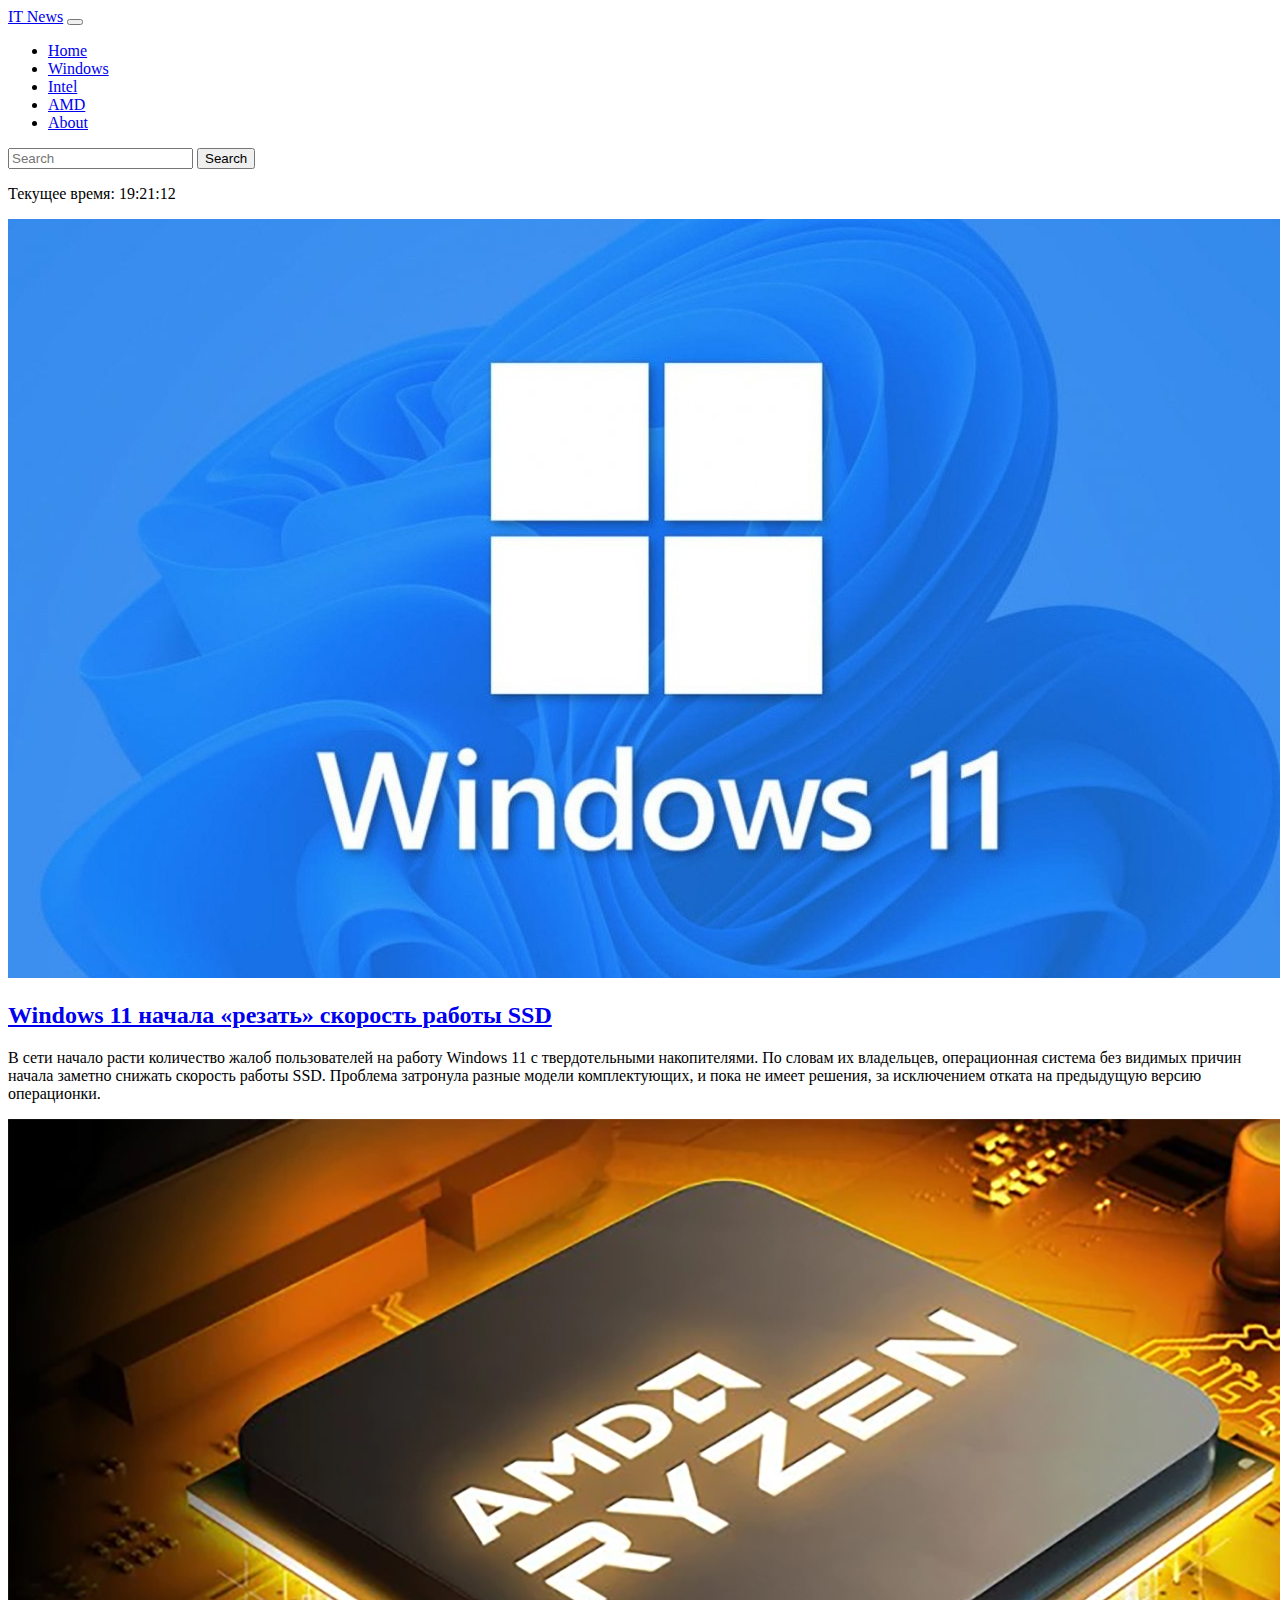
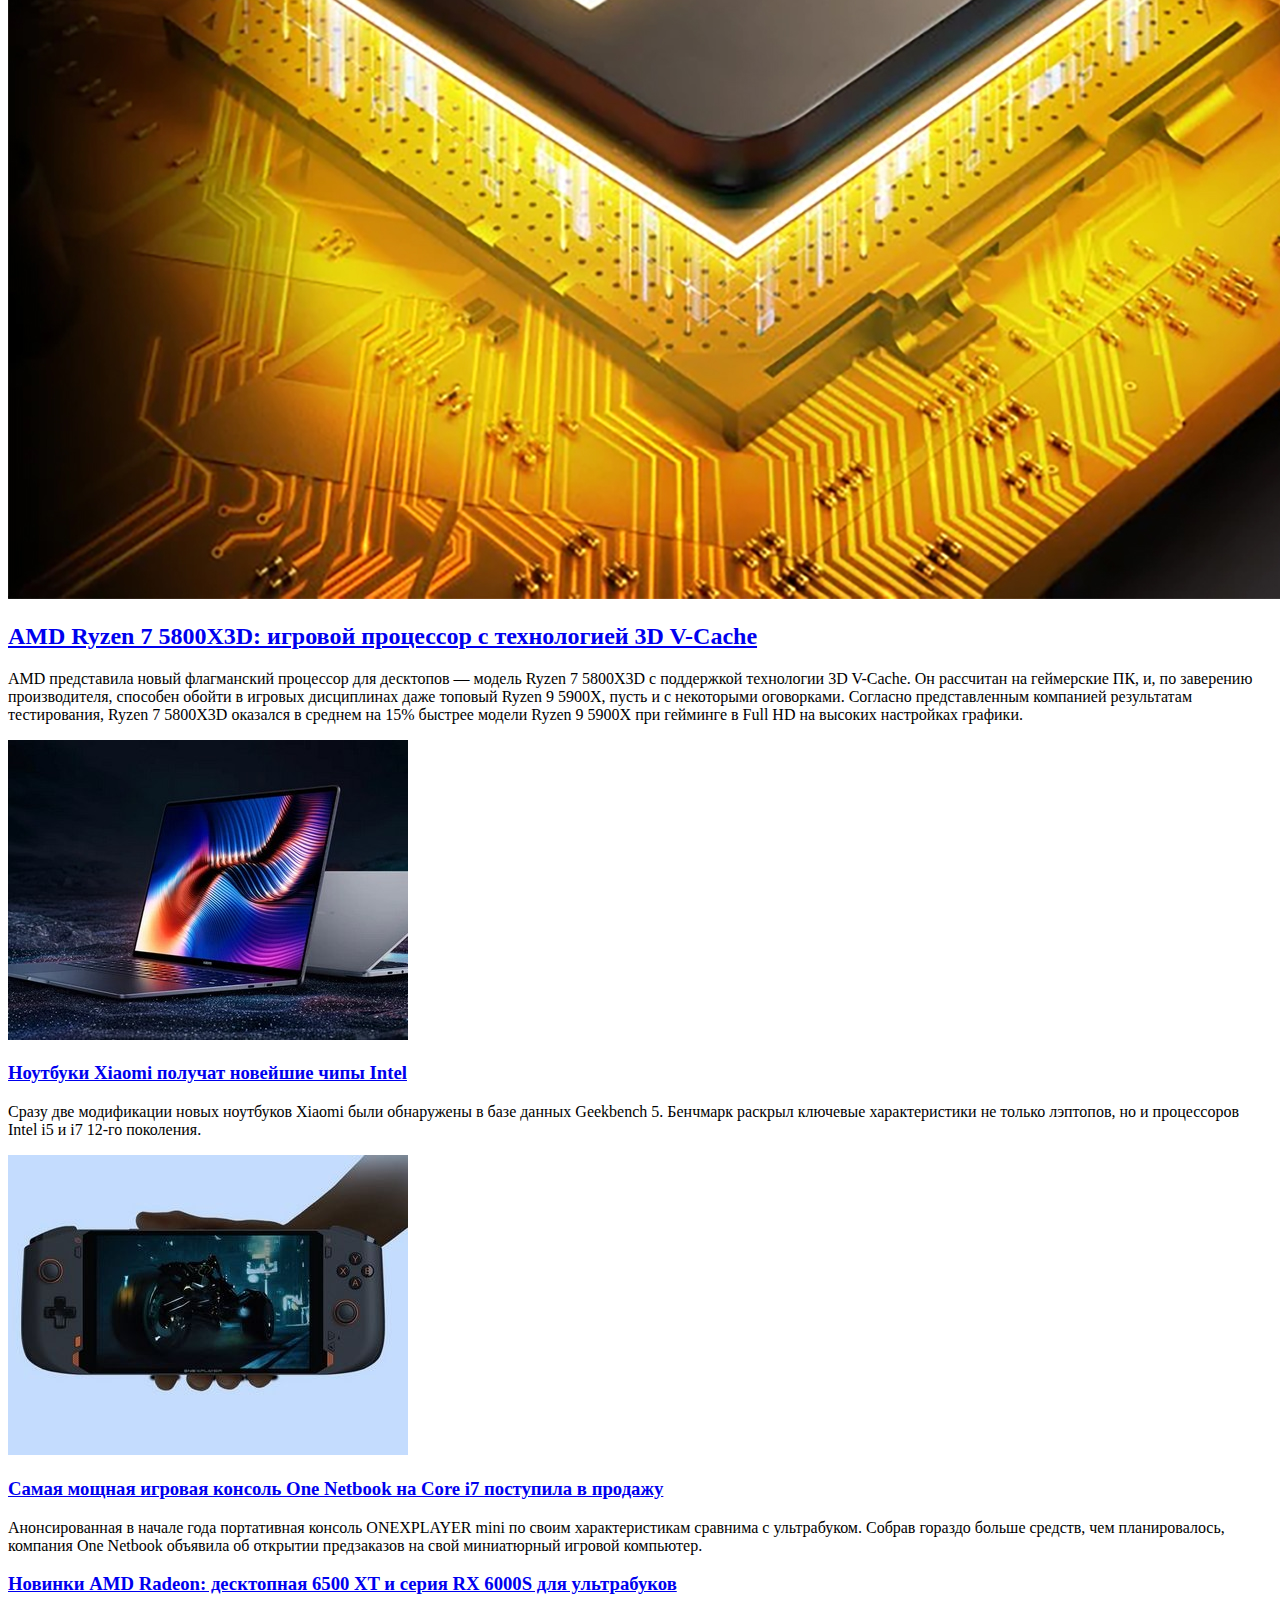
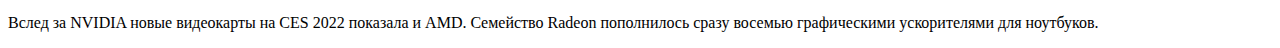
<file: www-Bootstrap/index.html>
<!doctype html>
<html lang="en">
   <head>
      <meta charset="utf-8">
      <meta name="viewport" content="width=device-width, initial-scale=1">
      <link rel="stylesheet" href="https://stackpath.bootstrapcdn.com/bootstrap/5.0.0-alpha1/css/bootstrap.min.css" integrity="sha384-r4NyP46KrjDleawBgD5tp8Y7UzmLA05oM1iAEQ17CSuDqnUK2+k9luXQOfXJCJ4I" crossorigin="anonymous">
      <title>IT News</title>
   </head>
   <body>
      <!-- Класс навбара -->
      <nav class="navbar sticky-top navbar-expand-md navbar-light bg-light">
         <div class="container">
            <a href="index.html" class="navbar-brand">IT News</a>
            <button class="navbar-toggler" type="button" data-toggle="collapse" data-target="#navbarContent" aria-controls="navbarContent" aria-expanded="false">
            <span class="navbar-toggler-icon"></span>
            </button>
            <div class="collapse navbar-collapse" id="navbarContent">
               <ul class="navbar-nav mr-auto mb-2">
                  <li class="nav-item">
                     <a class="nav-link active" href="index.html">Home</a>
                  </li>
                  <li class="nav-item">
                     <a class="nav-link" href="windows.html">Windows</a>
                  </li>
                  <li class="nav-item">
                    <a class="nav-link" href="intel.html">Intel</a>
                 </li>
                 <li class="nav-item">
                    <a class="nav-link" href="amd.html">AMD</a>
                 </li>
                 <li class="nav-item">
                    <a class="nav-link" href="about.html">About</a>
                 </li>
               </ul>
               <form class="d-flex">
                  <input class="form-control mr-2" type="search" placeholder="Search" aria-label="Search">
                  <button class="btn btn-outline-success" type="submit">Search</button>
               </form>
            </div>
         </div>
      </nav>
      <div class="container">
         <div class="container">
            <div class="row my-5">
               <div class="col-md-8">
                <div class="container-fluid">
                  <p id="currentDataTime" class="btn btn-outline-dark w-100 font-weight-bold" style="cursor: default"></p>
                 </div>
                  <div class="container">
                     <img src="img/windows_11.jpg" alt="" class="w-100">
                     <a href="windows.html" class="link-dark text-decoration-none"><h2>Windows 11 начала «резать» скорость работы SSD</h2></a>
                     <p>В сети начало расти количество жалоб пользователей на работу Windows 11 с твердотельными накопителями. По словам их владельцев, операционная система без видимых причин начала заметно снижать скорость работы SSD. Проблема затронула разные модели комплектующих, и пока не имеет решения, за исключением отката на предыдущую версию операционки.</p>
        
                  </div>
                  <div class="container">
                     <img src="img/amd.jpg" alt="" class="w-100">
                     <a href="#" class="link-dark text-decoration-none"><h2>AMD Ryzen 7 5800X3D: игровой процессор с технологией 3D V-Cache</h2></a>
                     <p>AMD представила новый флагманский процессор для десктопов — модель Ryzen 7 5800X3D с поддержкой технологии 3D V-Cache. Он рассчитан на геймерские ПК, и, по заверению производителя, способен обойти в игровых дисциплинах даже топовый Ryzen 9 5900X, пусть и с некоторыми оговорками.
                        Согласно представленным компанией результатам тестирования, Ryzen 7 5800X3D оказался в среднем на 15% быстрее модели Ryzen 9 5900X при гейминге в Full HD на высоких настройках графики.
                     </p>
                  </div>
               </div>
               <div class="col-md">
                 
                  <div class="container">
                     <img src="img/xiaomi-intel.jpg" alt="" class="w-100">
                     <a href="#" class="link-dark text-decoration-none"><h3>Ноутбуки Xiaomi получат новейшие чипы Intel</h3></a>
                     <p>Сразу две модификации новых ноутбуков Xiaomi были обнаружены в базе данных Geekbench 5. Бенчмарк раскрыл ключевые характеристики не только лэптопов, но и процессоров Intel i5 и i7 12-го поколения.</p>
                  </div>
                  <div class="container">
                     <img src="img/console.jpg" alt="" class="w-100">
                     <a href="#" class="link-dark text-decoration-none"><h3>Самая мощная игровая консоль One Netbook на Core i7 поступила в продажу</h3></a>
                     <p>Анонсированная в начале года портативная консоль ONEXPLAYER mini по своим характеристикам сравнима с ультрабуком. Собрав гораздо больше средств, чем планировалось, компания One Netbook объявила об открытии предзаказов на свой миниатюрный игровой компьютер.</p>
                  </div>
                  <div class="container">
                    <a href="#" class="link-dark text-decoration-none"><h3>Новинки AMD Radeon: десктопная 6500 XT и серия RX 6000S для ультрабуков</h3></a>
                     <p>Вслед за NVIDIA новые видеокарты на CES 2022 показала и AMD. Cемейство Radeon пополнилось сразу восемью графическими ускорителями для ноутбуков.</p>
                  </div>
               </div>
            </div>
         </div>
      </div>

      <script src="https://stackpath.bootstrapcdn.com/bootstrap/5.0.0-alpha1/js/bootstrap.bundle.min.js"></script>

      <script>
        getData();

        function getData(){
          var data = new Date();
          document.getElementById('currentDataTime').innerText = "Текущее время: " + data.getHours() + ":" + data.getMinutes() + ":" + data.getSeconds();
          setTimeout(getData,1000);
          }
          
      </script>
      
   </body>
</html>
</file>
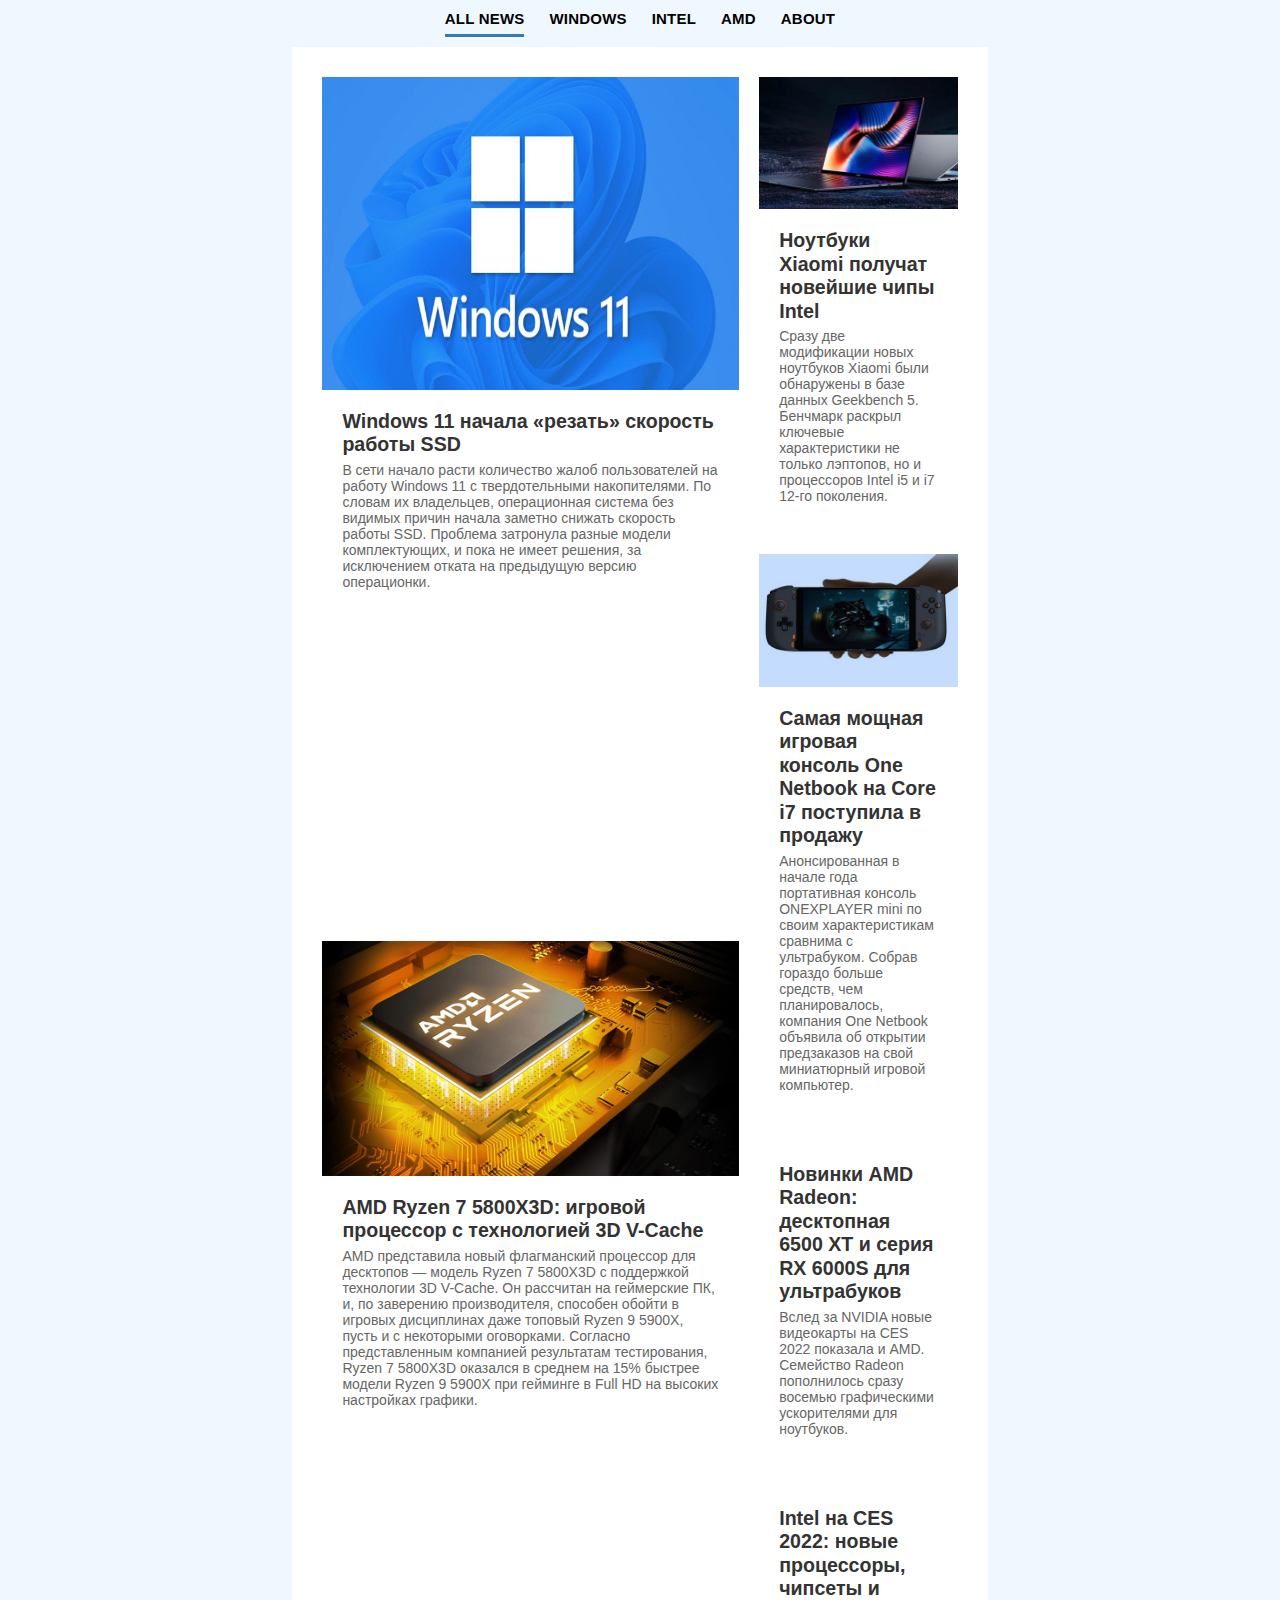
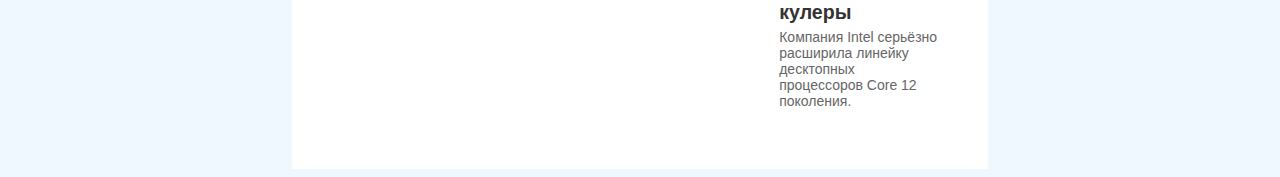
<file: www/index.html>
<!DOCTYPE html>
<html>
 
    <link href="css/style.css" rel="stylesheet">
    <link href="css/styleblocks.css" rel="stylesheet">

    <head>
        <title>IT News</title>
    </head>
  
    <body>
        <naw class="">
            <ul class="main-menu">
                <li class="active"><a href="#url">All News</a></li>
                <li><a href="windows.html">Windows</a></li>
                <li><a href="intel.html">Intel</a></li>           
                <li><a href="amd.html">AMD</a></li>           
                <li><a href="about.html">About</a></li>       
            </ul>
        </naw>
        
        <div class="wrapper">
            <main class="main columns">
              <section class="column main-column">
                <a class="article first-article" href="windows.html">
                  <figure class="article-image is-4by3">
                    <img src="img/windows_11.jpg" alt="">
                  </figure>
                  <div class="article-body">
                    <h2 class="article-title">
                      Windows 11 начала «резать» скорость работы SSD
                    </h2>
                    <p class="article-content">
                      В сети начало расти количество жалоб пользователей на работу Windows 11 с твердотельными накопителями. По словам их владельцев, операционная система без видимых причин начала заметно снижать скорость работы SSD. Проблема затронула разные модели комплектующих, и пока не имеет решения, за исключением отката на предыдущую версию операционки.
                    </p>
                    <footer class="article-info">

                    </footer>
                  </div>
                </a>

                <a class="article" href="#">
                  <figure class="article-image is-16by9">
                    <img src="img/amd.jpg" alt="">
                  </figure>
                  <div class="article-body">
                    <h2 class="article-title">
                      AMD Ryzen 7 5800X3D: игровой процессор с технологией 3D V-Cache
                    </h2>
                    <p class="article-content">
                      AMD представила новый флагманский процессор для десктопов — модель Ryzen 7 5800X3D с поддержкой технологии 3D V-Cache. Он рассчитан на геймерские ПК, и, по заверению производителя, способен обойти в игровых дисциплинах даже топовый Ryzen 9 5900X, пусть и с некоторыми оговорками.
                      Согласно представленным компанией результатам тестирования, Ryzen 7 5800X3D оказался в среднем на 15% быстрее модели Ryzen 9 5900X при гейминге в Full HD на высоких настройках графики.
                    </p>
                    <footer class="article-info">

                    </footer>
                  </div>
                </a>
              </section>

              <section class="column">
                <a class="article" href="#">
                  <figure class="article-image is-3by2">
                    <img src="img/xiaomi-intel.jpg" alt="">
                  </figure>
                  <div class="article-body">
                    <h2 class="article-title">
                      Ноутбуки Xiaomi получат новейшие чипы Intel
                    </h2>
                    <p class="article-content">
                      Сразу две модификации новых ноутбуков Xiaomi были обнаружены в базе данных Geekbench 5. 
                      Бенчмарк раскрыл ключевые характеристики не только лэптопов, но и процессоров Intel i5 и i7 12-го поколения.
                    </p>
                    <footer class="article-info">

                    </footer>
                  </div>
                </a>
                <a class="article" href="#">
                    <figure class="article-image is-3by2">
                    <img src="img/console.jpg" alt="">
                  </figure>
                  <div class="article-body">
                    <h2 class="article-title">
                      Самая мощная игровая консоль One Netbook на Core i7 поступила в продажу
                    </h2>
                    <p class="article-content">
                      Анонсированная в начале года портативная консоль ONEXPLAYER mini по своим характеристикам сравнима с ультрабуком. Собрав гораздо больше средств, чем планировалось, компания One Netbook объявила об открытии предзаказов на свой миниатюрный игровой компьютер.
                    </p>
                    <footer class="article-info">

                    </footer>
                  </div>
                </a>
                <a class="article" href="#">
                  <div class="article-body">
                    <h2 class="article-title">
                      Новинки AMD Radeon: десктопная 6500 XT и серия RX 6000S для ультрабуков
                    </h2>
                    <p class="article-content">
                      Вслед за NVIDIA новые видеокарты на CES 2022 показала и AMD. Cемейство Radeon пополнилось сразу восемью графическими ускорителями для ноутбуков.
                    </p>
                    <footer class="article-info">

                    </footer>
                  </div>
                </a>
                <a class="article" href="#">
                  <div class="article-body">
                    <h2 class="article-title">
                      Intel на CES 2022: новые процессоры, чипсеты и кулеры
                    </h2>
                    <p class="article-content">
                      Компания Intel серьёзно расширила линейку десктопных процессоров Core 12 поколения.
                    </p>
                    <footer class="article-info">

                    </footer>
                  </div>
                </a>
              </section>
            </main>
        </div>
    </body>
 
</html>
</file>
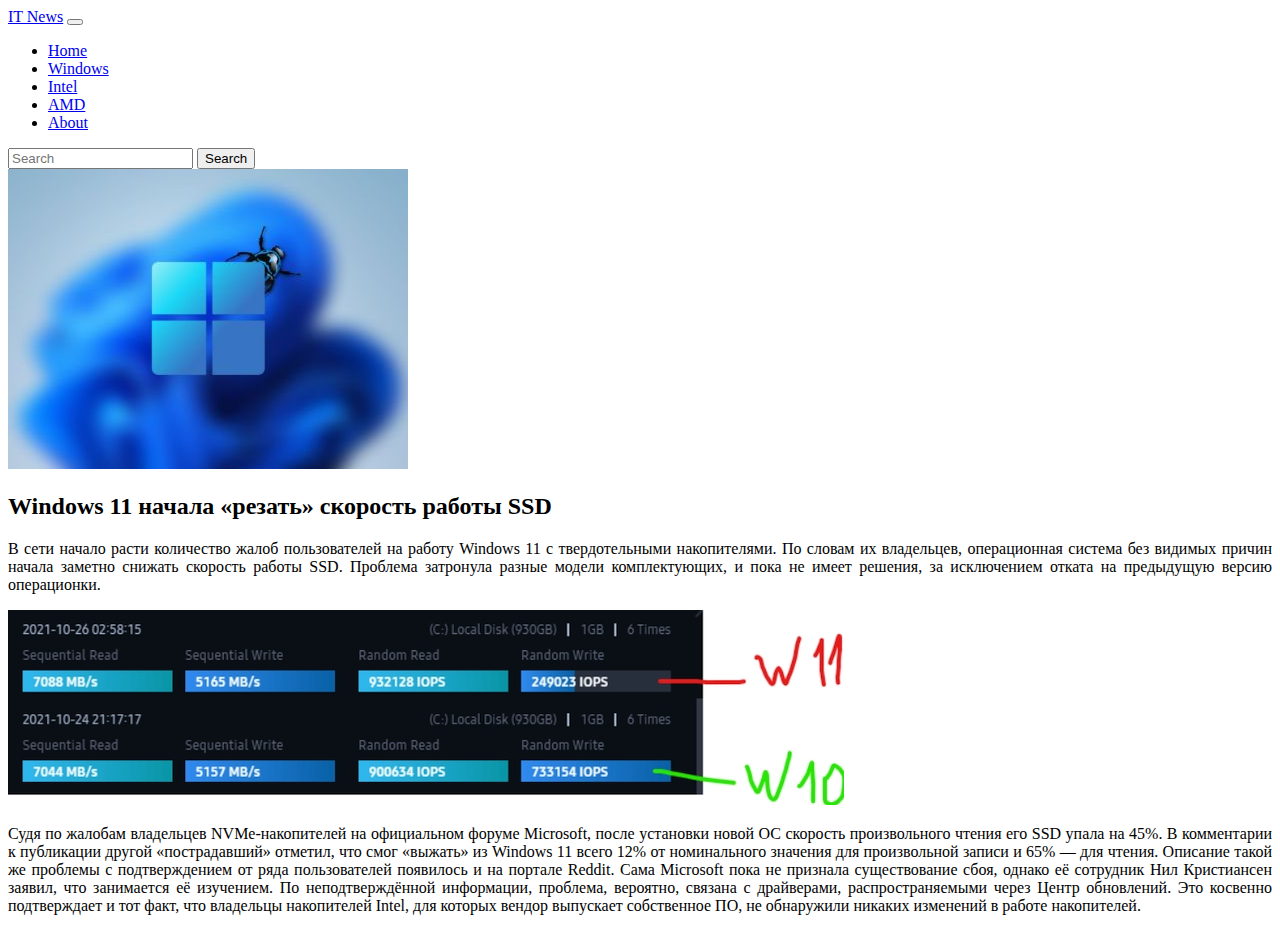
<file: www-Bootstrap/windows.html>
<!doctype html>
<html lang="en">
   <head>
      <meta charset="utf-8">
      <meta name="viewport" content="width=device-width, initial-scale=1">
      <link rel="stylesheet" href="https://stackpath.bootstrapcdn.com/bootstrap/5.0.0-alpha1/css/bootstrap.min.css" integrity="sha384-r4NyP46KrjDleawBgD5tp8Y7UzmLA05oM1iAEQ17CSuDqnUK2+k9luXQOfXJCJ4I" crossorigin="anonymous">
      <title>IT News</title>
   </head>

    <body>
        <!-- Класс навбара -->
      <nav class="navbar sticky-top navbar-expand-md navbar-light bg-light">
         <div class="container">
            <a href="index.html" class="navbar-brand">IT News</a>
            <button class="navbar-toggler" type="button" data-toggle="collapse" data-target="#navbarContent" aria-controls="navbarContent" aria-expanded="false">
            <span class="navbar-toggler-icon"></span>
            </button>
            <div class="collapse navbar-collapse" id="navbarContent">
               <ul class="navbar-nav mr-auto mb-2">
                  <li class="nav-item">
                     <a class="nav-link" href="index.html">Home</a>
                  </li>
                  <li class="nav-item">
                     <a class="nav-link active" href="windows.html">Windows</a>
                  </li>
                  <li class="nav-item">
                     <a class="nav-link" href="intel.html">Intel</a>
                  </li>
                  <li class="nav-item">
                     <a class="nav-link" href="amd.html">AMD</a>
                  </li>
                  <li class="nav-item">
                     <a class="nav-link" href="about.html">About</a>
                  </li>
               </ul>
               <form class="d-flex">
                  <input class="form-control mr-2" type="search" placeholder="Search" aria-label="Search">
                  <button class="btn btn-outline-success" type="submit">Search</button>
               </form>
            </div>
         </div>
      </nav>
        
      <div class="container">
        <div class="row my-5">
            <div class="col-md">
                <img src="img/windows-ssd.jpg" alt="" class="w-100">
            </div>
            <div class="col-md">
                <h2>Windows 11 начала «резать» скорость работы SSD</h2>
            </div>
        </div>
        <p style="text-align: justify;">В сети начало расти количество жалоб пользователей на работу Windows 11 с твердотельными накопителями. По словам их владельцев, операционная система без видимых причин начала заметно снижать скорость работы SSD. Проблема затронула разные модели комплектующих, и пока не имеет решения, за исключением отката на предыдущую версию операционки.</p>
        <img src="img/win11-ssd-problem.jpg" alt="" class="w-100">

        <p style="text-align: justify;">Судя по жалобам владельцев NVMe-накопителей на официальном форуме Microsoft, после установки новой ОС скорость произвольного чтения его SSD упала на 45%. В комментарии к публикации другой «пострадавший» отметил, что смог «выжать» из Windows 11 всего 12% от номинального значения для произвольной записи и 65% — для чтения. Описание такой же проблемы с подтверждением от ряда пользователей появилось и на портале Reddit. Сама Microsoft пока не признала существование сбоя, однако её сотрудник Нил Кристиансен заявил, что занимается её изучением. По неподтверждённой информации, проблема, вероятно, связана с драйверами, распространяемыми через Центр обновлений. Это косвенно подтверждает и тот факт, что владельцы накопителей Intel, для которых вендор выпускает собственное ПО, не обнаружили никаких изменений в работе накопителей.</p>


      </div>




      <script src="https://stackpath.bootstrapcdn.com/bootstrap/5.0.0-alpha1/js/bootstrap.bundle.min.js"></script>
    </body>
 
</html>
</file>
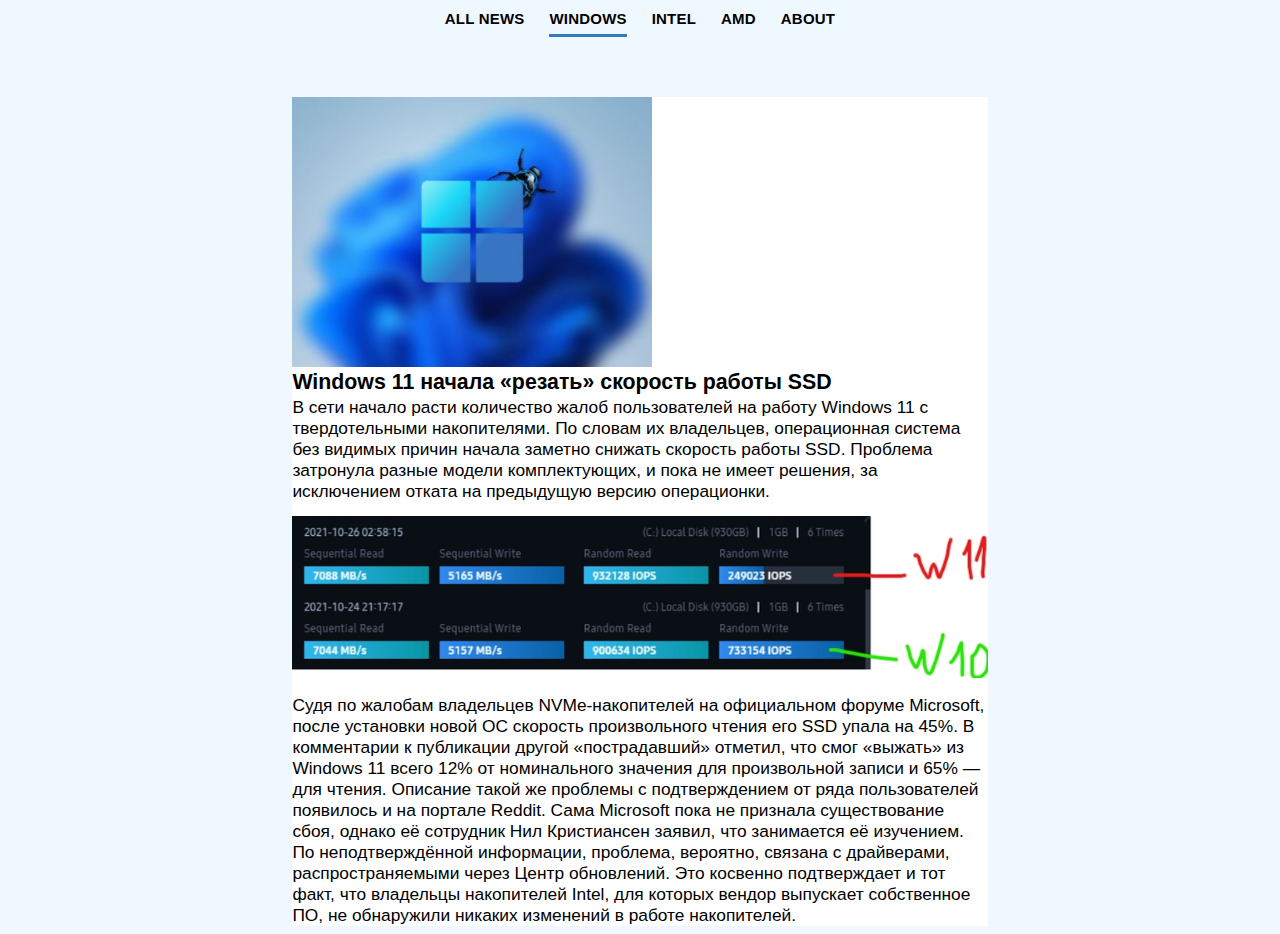
<file: www/windows.html>
<!DOCTYPE html>
<html>
 
    <link href="css/style.css" rel="stylesheet">
    <link href="css/styleblocks.css" rel="stylesheet">

    <head>
        <title>IT News</title>
    </head>
  
    <body>
        <naw class="">
            <ul class="main-menu">
                <li><a href="index.html">All News</a></li>
                <li class="active"><a href="#url">Windows</a></li>
                <li><a href="intel.html">Intel</a></li>           
                <li><a href="amd.html">AMD</a></li>           
                <li><a href="aboun.html">About</a></li>       
            </ul>
        </naw>
        
        <div class="wrapper">
            <div class="top">
                <div class="winImage">
                    <img src="img/windows-ssd.jpg" width="90%">    
                </div>
                <div class="winImage">
                    <p style="font-size: 16pt; font-weight: 600; ">Windows 11 начала «резать» скорость работы SSD</p>    
                </div>

            </div>
        
            <div>
                <p style="font-size: 13pt; font-weight: 300;" > В сети начало расти количество жалоб пользователей на работу Windows 11 с твердотельными накопителями. По словам их владельцев, операционная система без видимых причин  начала заметно снижать скорость работы SSD. Проблема затронула разные модели комплектующих, и пока не имеет решения, за исключением отката на предыдущую версию     операционки.
                </p>
                <img src="img/win11-ssd-problem.jpg" width="100%" style="margin: 2% 0% 2% 0%;">
                
                <p style="font-size: 13pt; font-weight: 300;" > Судя по жалобам владельцев NVMe-накопителей на официальном форуме Microsoft, после установки новой ОС скорость  произвольного чтения его SSD упала на 45%. В комментарии к публикации другой «пострадавший» отметил, что смог «выжать» из Windows 11 всего 12% от номинального значения для произвольной записи и 65% — для чтения. Описание такой же проблемы с подтверждением от ряда пользователей появилось и на портале Reddit.
                    
                Сама Microsoft пока не признала существование сбоя, однако её сотрудник Нил Кристиансен заявил, что занимается её изучением. По неподтверждённой информации, проблема, вероятно, связана с драйверами, распространяемыми через Центр обновлений. Это косвенно подтверждает и тот факт, что владельцы накопителей Intel, для которых вендор выпускает собственное ПО, не обнаружили никаких изменений в работе накопителей.</p>
            </div>
        
        </div>
           
    </body>
 
</html>
</file>
<file: www/css/style.css>
.main-menu {
    list-style: none;
    margin: 0;
    padding: 0;
    margin-top: 10px;
    font-family: 'Montserrat', sans-serif;   
    display: flex;
    flex-wrap: wrap;
    justify-content: center;
}
.main-menu > li {
    display: inline-flex;
}
.main-menu > li + li {
    margin-left: 25px;
}
.main-menu > li > a {
    padding: 0 0 20px 0;
    position: relative;
    text-transform: uppercase;   
    color: #000;
    font-weight: bold;
    letter-spacing: 0.2px;
    font-size: 15px;
    text-decoration: none;   
}
.main-menu > li > a:hover {
    text-decoration: none;   
    color: #337AB7;
}
.main-menu > li > a:after {
    width: 0;
    height: 3px;
    background-color: #337AB7;
    content: '';
    left: 0;
    bottom: 10px;
    position: absolute;
    transition: all .3s;
}
.main-menu > li > a:hover::after {
    width: 100%;
}
.main-menu > li.active a:after {
    width: 100%;
}
.main-menu li {
    margin: 0;
    white-space: nowrap;
}
.main-menu li.menu-children {
    position: relative;
    margin-right: 12px;
}
.main-menu li.menu-children:after {
    position: absolute;
    content: "\2039";
    color: #337AB7;
    font-size: 20px;
    font-weight: bold;
    right: -12px;
    top: -2px;
    transform: rotate(-90deg);
}
.main-menu li li.menu-children:after {
    position: absolute;
    content: "\2039";
    color: #FFF;
    font-size: 20px;
    font-weight: bold;
    right: 10px;
    top: 12px;
    transform: rotate(180deg);
}
.main-menu li.menu-children:hover > ul {
    opacity: 1;
    visibility: visible;
    transform: translateY(0);
}
.main-menu ul {
    padding: 10px 0;
    margin: 0;
    list-style: none;
    background-color: #337AB7;
    position: absolute;
    z-index: 20;
    min-width: 220px;
    top: 100%;
    left: -30px;
    opacity: 0;
    visibility: hidden;
    transform: translateY(5px);
    transition: all 200ms cubic-bezier(0.43, 0.59, 0.16, 1.25);
}
.main-menu ul li {
    display: block;
    padding: 0 10px;
    line-height: 1.1;
}
.main-menu ul li:last-child {
    margin-bottom: 0;
}
.main-menu ul li a {
    display: block;
    color: #fff;
    padding: 10px;
    transition: all .3s;
    text-decoration: none;   
}
.main-menu ul li a:hover {
    color: #337AB7;
    background: #FFF;
    text-decoration: none;   
}
.main-menu ul ul {
    top: 0;
    left: 100%;
}



.top {
    margin-top: 50px;
    height: 300px;
}

.wrapper {
    background-color: white;
    display: block;
    width: 55%;
    margin-left: 22.5%;
}

.winImage {
    float: left;
}

body {
    background-color: aliceblue;
}
</file>
<file: www/css/styleblocks.css>
html {
  font-family: sans-serif;
  font-size: 14px;
}

a {
  text-decoration: none;
}

div, h2, p, figure {
  margin: 0;
  padding: 0;
}

.main {
  margin: 0 auto;
  max-width: 1040px;
  padding: 20px;
}

.columns {
  display: flex;
}

.column { 
  display: flex;
  flex: 1;
  flex-direction: column;
}

.main-column {
  flex: 2;
}

.article {
  background: white;
  color: #666;
  display: flex;
  flex: 1;
  flex-direction: column;
  flex-basis: auto;
  margin: 10px;
}

.article-image {
  background: #eee;
  display: block;
  padding-top: 75%;
  position: relative;
  width: 100%;
}

.article-image img {
  display: block;
  height: 100%;
  left: 0;
  position: absolute;
  top: 0;
  width: 100%;
}

.article-image.is-3by2 {
  padding-top: 66.6666%;
}

.article-image.is-16by9 {
  padding-top: 56.25%;
}

.article-body {
  display: flex;
  flex: 1;
  flex-direction: column;
  padding: 20px;
}

.article-title {
  color: #333;
  flex-shrink: 0;
  font-size: 1.4em;
  font-weight: bold;
  font-weight: 700;
  line-height: 1.2;
}

.article-content {
  flex: 1;
  margin-top: 5px;
}

.article-info {
  display: flex;
  font-size: 0.85em;
  justify-content: space-between;
  margin-top: 10px;
}
</file>
